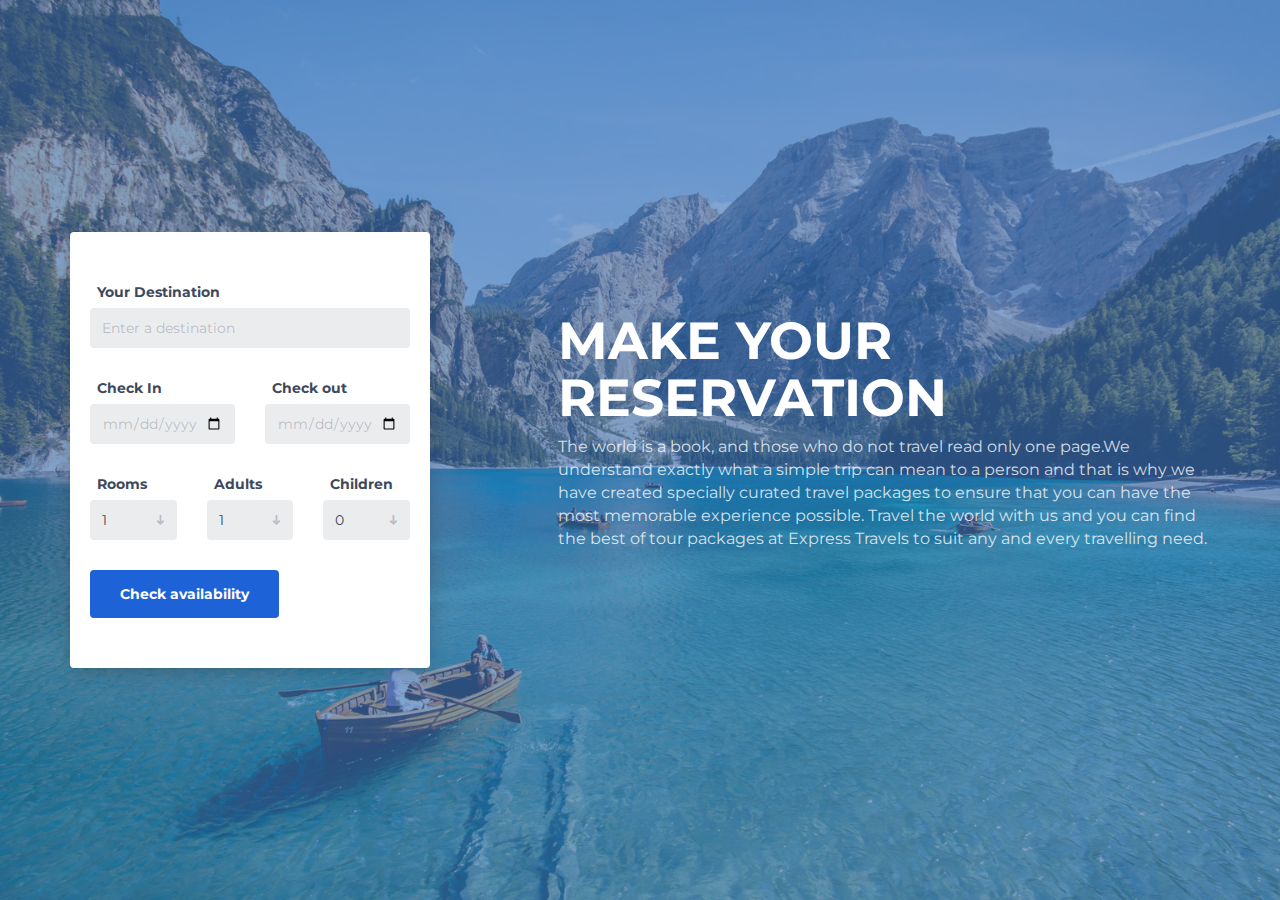
<file: Trek and Tour/booking.html>
<!DOCTYPE html>
<html lang="en">

<head>
	<meta charset="utf-8">
	<meta http-equiv="X-UA-Compatible" content="IE=edge">
	<meta name="viewport" content="width=device-width, initial-scale=1">
	<!-- The above 3 meta tags *must* come first in the head; any other head content must come *after* these tags -->

	<title>Booking Form HTML Template</title>

	<!-- Google font -->
	<link href="https://fonts.googleapis.com/css?family=Montserrat:400,700" rel="stylesheet">

	<!-- Bootstrap -->
	<link type="text/css" rel="stylesheet" href="booking_css/bootstrap.min.css" />

	<!-- Custom stlylesheet -->
	<link type="text/css" rel="stylesheet" href="booking_css/booking_style.css" />

	<!-- HTML5 shim and Respond.js for IE8 support of HTML5 elements and media queries -->
	<!-- WARNING: Respond.js doesn't work if you view the page via file:// -->
	<!--[if lt IE 9]>
		  <script src="https://oss.maxcdn.com/html5shiv/3.7.3/html5shiv.min.js"></script>
		  <script src="https://oss.maxcdn.com/respond/1.4.2/respond.min.js"></script>
		<![endif]-->

</head>

<body>
	<div id="booking" class="section">
		<div class="section-center">
			<div class="container">
				<div class="row">
					<div class="col-md-7 col-md-push-5">
						<div class="booking-cta">
							<h1>Make your reservation</h1>
							<p>The world is a book, and those who do not travel read only one page.We understand exactly what a simple trip can mean to a person and that is why we have created specially curated travel packages to ensure that you can have the most memorable experience possible. Travel the world with us and you can find the best of tour packages at Express Travels to suit any and every travelling need.

							</p>
						</div>
					</div>
					<div class="col-md-4 col-md-pull-7">
						<div class="booking-form">
							<form>
								<div class="form-group">
									<span class="form-label">Your Destination</span>
									<input class="form-control" type="text" placeholder="Enter a destination ">
								</div>
								<div class="row">
									<div class="col-sm-6">
										<div class="form-group">
											<span class="form-label">Check In</span>
											<input class="form-control" type="date" required>
										</div>
									</div>
									<div class="col-sm-6">
										<div class="form-group">
											<span class="form-label">Check out</span>
											<input class="form-control" type="date" required>
										</div>
									</div>
								</div>
								<div class="row">
									<div class="col-sm-4">
										<div class="form-group">
											<span class="form-label">Rooms</span>
											<select class="form-control">
												<option>1</option>
												<option>2</option>
												<option>3</option>
											</select>
											<span class="select-arrow"></span>
										</div>
									</div>
									<div class="col-sm-4">
										<div class="form-group">
											<span class="form-label">Adults</span>
											<select class="form-control">
												<option>1</option>
												<option>2</option>
												<option>3</option>
											</select>
											<span class="select-arrow"></span>
										</div>
									</div>
									<div class="col-sm-4">
										<div class="form-group">
											<span class="form-label">Children</span>
											<select class="form-control">
												<option>0</option>
												<option>1</option>
												<option>2</option>
											</select>
											<span class="select-arrow"></span>
										</div>
									</div>
								</div>
								<div class="form-btn">
									<button class="submit-btn">Check availability</button>
								</div>
							</form>
						</div>
					</div>
				</div>
			</div>
		</div>
	</div>
</body><!-- This templates was made by Colorlib (https://colorlib.com) -->

</html>
</file>
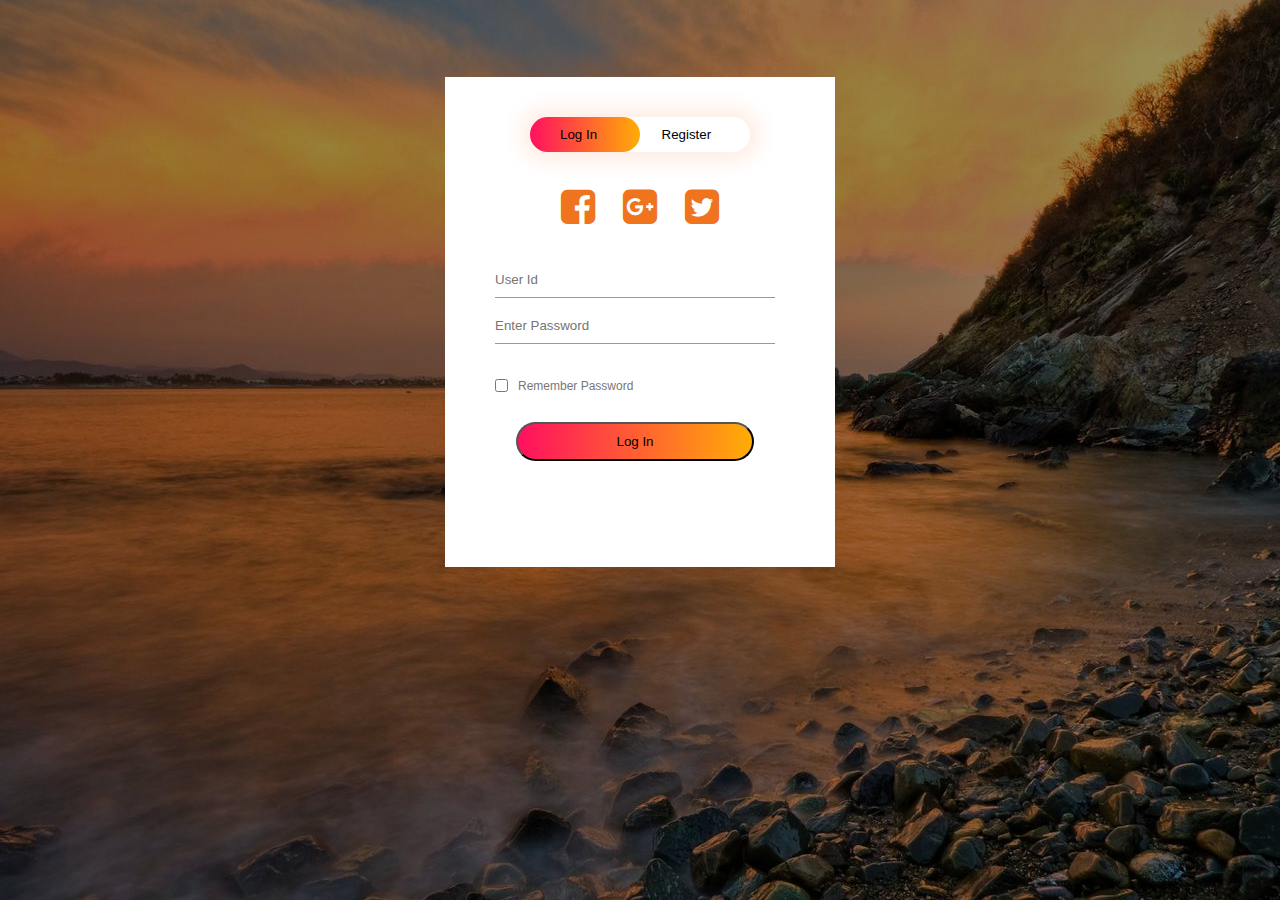
<file: Trek and Tour/Login.html>
<!DOCTYPE html>
<html lang="en">
<head>
	<meta charset="UTF-8">
	<title>Login & Registration Form</title>
	<link rel="stylesheet" href="style1.css">
	<link rel="stylesheet" href="https://stackpath.bootstrapcdn.com/font-awesome/4.7.0/css/font-awesome.min.css">
</head>
<body>

	
	<div class="hero">
		<div class="form-box">
			<div class="button-box">
				<div id="btn"></div>
				<button type="button" class="toggle-btn" onclick="login()">Log In</button>
				<button type="button" class="toggle-btn" onclick="register()">Register</button>
			</div>
		
			<div class="soical-icons">
				<a href="#"><i class="fa fa-facebook-square  fa-6"></i></a>
				<a href="#"><i class="fa fa-google-plus-square fa-6"></i></a>
				<a href="#"><i class="fa fa-twitter-square fa-6"></i></a>
			</div>

			<form id="login" class="input-group">
				<input type="text" class="input-field" placeholder="User Id" required />
				<input type="text" class="input-field" placeholder="Enter Password" required />
				<input type="checkbox" class="check-box" /><span>Remember Password</span>
				<button type="submit" class="submit-btn">Log In</button>
			</form>

			<form id="register" class="input-group">
				<input type="text" class="input-field" placeholder="User Id" required />
				<input type="email" class="input-field" placeholder="Enter Email" required />
				<input type="text" class="input-field" placeholder="Enter Password" required />
				<input type="checkbox" class="check-box" /><span>I agree to the terms & conditions</span>
				<button type="submit" class="submit-btn">Register</button>
			</form>
		</div>
	</div>


	
	<script>
		var x = document.getElementById("login");
		var y = document.getElementById("register");
		var z = document.getElementById("btn");

		function register() {
			x.style.left = "-400px";
			y.style.left = "50px";
			z.style.left = "110px";
		}

		function login() {
			x.style.left = "50px";
			y.style.left = "450px";
			z.style.left = "0";
		}

	</script>
</body>
</html>
</file>
<file: Trek and Tour/booking_css/booking_style.css>
.section {
	position: relative;
	height: 100vh;
}

.section .section-center {
	position: absolute;
	top: 50%;
	left: 0;
	right: 0;
	-webkit-transform: translateY(-50%);
	transform: translateY(-50%);
}

#booking {
	font-family: 'Montserrat', sans-serif;
	background-image: url('../booking_image/background.jpg');
	background-size: cover;
	background-position: center;
}

#booking::before {
	content: '';
	position: absolute;
	left: 0;
	right: 0;
	bottom: 0;
	top: 0;
	background: rgba(47, 103, 177, 0.6);
}

.booking-form {
	background-color: #fff;
	padding: 50px 20px;
	-webkit-box-shadow: 0px 5px 20px -5px rgba(0, 0, 0, 0.3);
	box-shadow: 0px 5px 20px -5px rgba(0, 0, 0, 0.3);
	border-radius: 4px;
}

.booking-form .form-group {
	position: relative;
	margin-bottom: 30px;
}

.booking-form .form-control {
	background-color: #ebecee;
	border-radius: 4px;
	border: none;
	height: 40px;
	-webkit-box-shadow: none;
	box-shadow: none;
	color: #3e485c;
	font-size: 14px;
}

.booking-form .form-control::-webkit-input-placeholder {
	color: rgba(62, 72, 92, 0.3);
}

.booking-form .form-control:-ms-input-placeholder {
	color: rgba(62, 72, 92, 0.3);
}

.booking-form .form-control::placeholder {
	color: rgba(62, 72, 92, 0.3);
}

.booking-form input[type="date"].form-control:invalid {
	color: rgba(62, 72, 92, 0.3);
}

.booking-form select.form-control {
	-webkit-appearance: none;
	-moz-appearance: none;
	appearance: none;
}

.booking-form select.form-control+.select-arrow {
	position: absolute;
	right: 0px;
	bottom: 4px;
	width: 32px;
	line-height: 32px;
	height: 32px;
	text-align: center;
	pointer-events: none;
	color: rgba(62, 72, 92, 0.3);
	font-size: 14px;
}

.booking-form select.form-control+.select-arrow:after {
	content: '\279C';
	display: block;
	-webkit-transform: rotate(90deg);
	transform: rotate(90deg);
}

.booking-form .form-label {
	display: inline-block;
	color: #3e485c;
	font-weight: 700;
	margin-bottom: 6px;
	margin-left: 7px;
}

.booking-form .submit-btn {
	display: inline-block;
	color: #fff;
	background-color: #1e62d8;
	font-weight: 700;
	padding: 14px 30px;
	border-radius: 4px;
	border: none;
	-webkit-transition: 0.2s all;
	transition: 0.2s all;
}

.booking-form .submit-btn:hover,
.booking-form .submit-btn:focus {
	opacity: 0.9;
}

.booking-cta {
	margin-top: 80px;
	margin-bottom: 30px;
}

.booking-cta h1 {
	font-size: 52px;
	text-transform: uppercase;
	color: #fff;
	font-weight: 700;
}

.booking-cta p {
	font-size: 16px;
	color: rgba(255, 255, 255, 0.8);
}
</file>
<file: Trek and Tour/style1.css>
* {
	margin: 0;
	padding: 0;
	font-family: sans-serif;
}
.hero {
	height: 100%;
	width: 100%;
	background: linear-gradient(rgba(0,0,0,0.4),rgba(0,0,0,0.4)), url(bg.jpg);
	background-position: center;
	background-size: cover;
	position: absolute;
}
.form-box {
	width: 380px;
	height: 480px;
	position: relative;
	margin: 6% auto;
	background: #FFF;
	padding: 5px;
	overflow: hidden;
}
.button-box {
	width: 220px;
	margin: 35px auto;
	position: relative;
	box-shadow: 0 0 20px 9px #ff61241f;
	border-radius: 30px;
}
.toggle-btn {
	padding: 10px 30px;
	cursor: pointer;
	background: transparent;
	border: 0;
	outline: none;
	position: relative;
}
#btn {
	top: 0;
	left: 0;
	position: absolute;
	width: 110px;
	height: 100%;
	background: linear-gradient(to right, #ff105f, #ffad06);
	border-radius: 30px;
	transition: .5s;
}
.soical-icons {
	margin: 30px auto;
	text-align: center;
}
.soical-icons .fa {
	font-size: 40px;
	/*background: linear-gradient(to right, #ff105f, #ffad06);*/
	color: #ef741d;
	margin: 0 12px;
	cursor: pointer;
}
.input-group {
	top: 180px;
	position: absolute;
	width: 280px;
	transition: .5s;
}
.input-field {
	width: 100%;
	padding: 10px 0;
	margin: 5px 0;
	border-left: 0;
	border-top: 0;
	border-right: 0;
	border-bottom: 1px solid #999;
	outline: none;
	background: transparent;
}
.check-box {
	margin: 30px 10px 30px 0;
}
.submit-btn {
	width: 85%;
	padding: 10px 30px;
	cursor: pointer;
	display: block;
	margin:  auto;
	background: linear-gradient(to right, #ff105f, #ffad06);
	border-radius: 30px;
}
span {
	color: #777;
	font-size: 12px;
	bottom: 68px;
	position: absolute;
	
}
#login {
	left: 50px;
}
#register {
	left: 450px;
}
</file>
